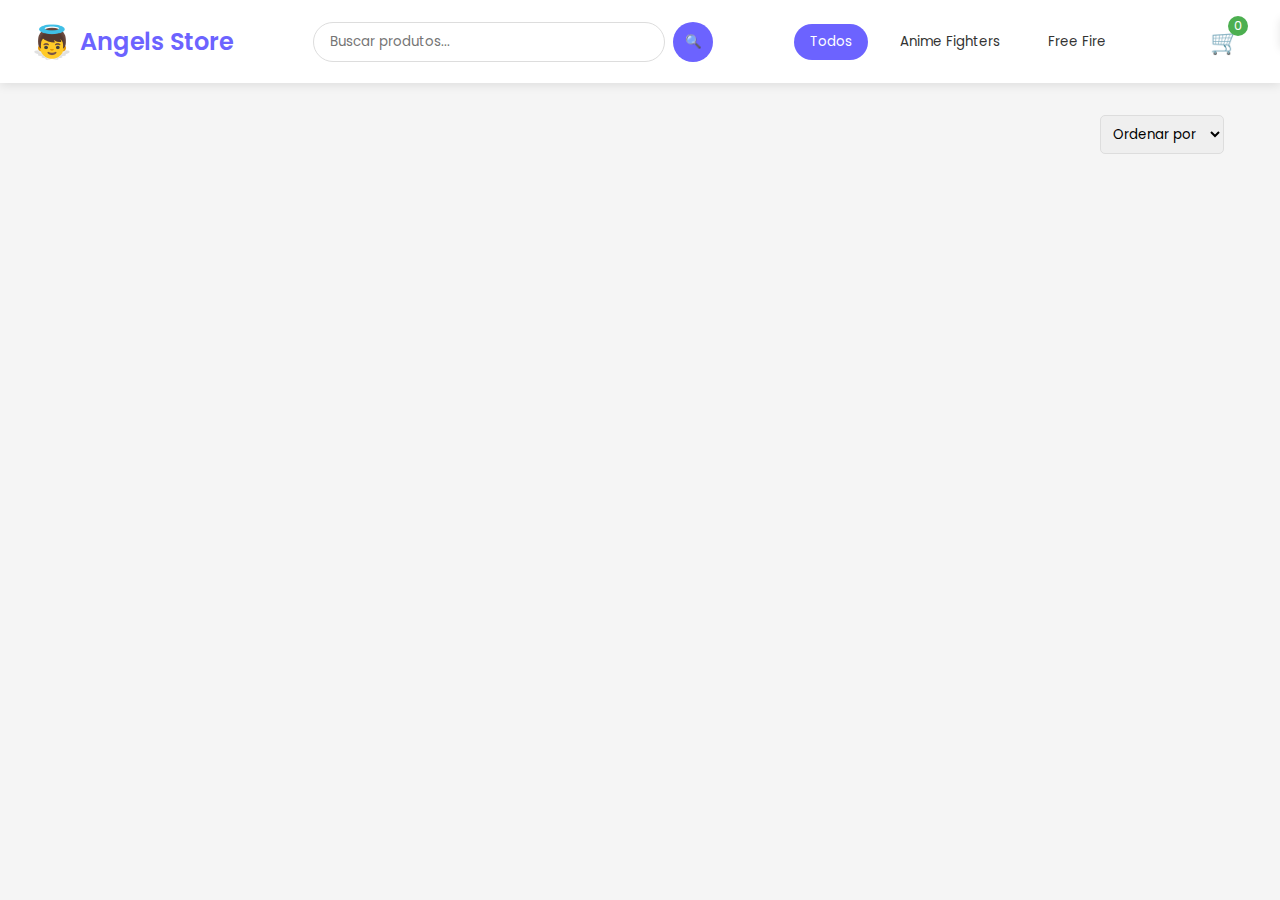
<file: index.html>
<!DOCTYPE html>
<html lang="pt-br">
<head>
    <meta charset="UTF-8">
    <meta name="viewport" content="width=device-width, initial-scale=1.0">
    <title>Angels Store</title>
    <link rel="stylesheet" href="styles.css">
    <link href="https://fonts.googleapis.com/css2?family=Poppins:wght@400;500;600&display=swap" rel="stylesheet">
</head>
<body>
    <header>
        <div class="logo">
            <span class="emoji">👼</span>
            <h1>Angels Store</h1>
        </div>
        
        <div class="search-bar">
            <input type="text" id="search-input" placeholder="Buscar produtos...">
            <button id="search-btn">🔍</button>
        </div>

        <nav>
            <button class="category-btn active" data-category="todos">Todos</button>
            <button class="category-btn" data-category="anime_fighters">Anime Fighters</button>
            <button class="category-btn" data-category="free_fire">Free Fire</button>
        </nav>

        <div class="header-actions">
            <div class="cart-btn" id="cart-toggle">
                <span class="emoji">🛒</span>
                <span class="cart-count">0</span>
            </div>
        </div>
    </header>

    <div id="notification" class="notification"></div>

    <main>
        <div class="filters">
            <select id="sort-select">
                <option value="default">Ordenar por</option>
                <option value="price-asc">Menor preço</option>
                <option value="price-desc">Maior preço</option>
                <option value="name">Nome</option>
            </select>
        </div>

        <div class="products-grid" id="products-container"></div>
    </main>

    <div class="cart-modal" id="cart-modal">
        <div class="cart-content">
            <div class="cart-header">
                <h2>Seu Carrinho</h2>
                <button class="close-btn" id="cart-close">×</button>
            </div>
            <div class="cart-items" id="cart-items"></div>
            <div class="cart-footer">
                <div class="cart-total">
                    <span>Total:</span>
                    <span id="cart-total">R$ 0,00</span>
                </div>
                <button class="checkout-btn" id="checkout-btn">
                    Finalizar no WhatsApp
                </button>
            </div>
        </div>
    </div>

    <div class="preview-modal" id="preview-modal">
        <div class="preview-content">
            <button class="close-btn" id="preview-close">×</button>
            <div id="preview-details"></div>
        </div>
    </div>

    <script src="script.js"></script>
</body>
</html>
</file>
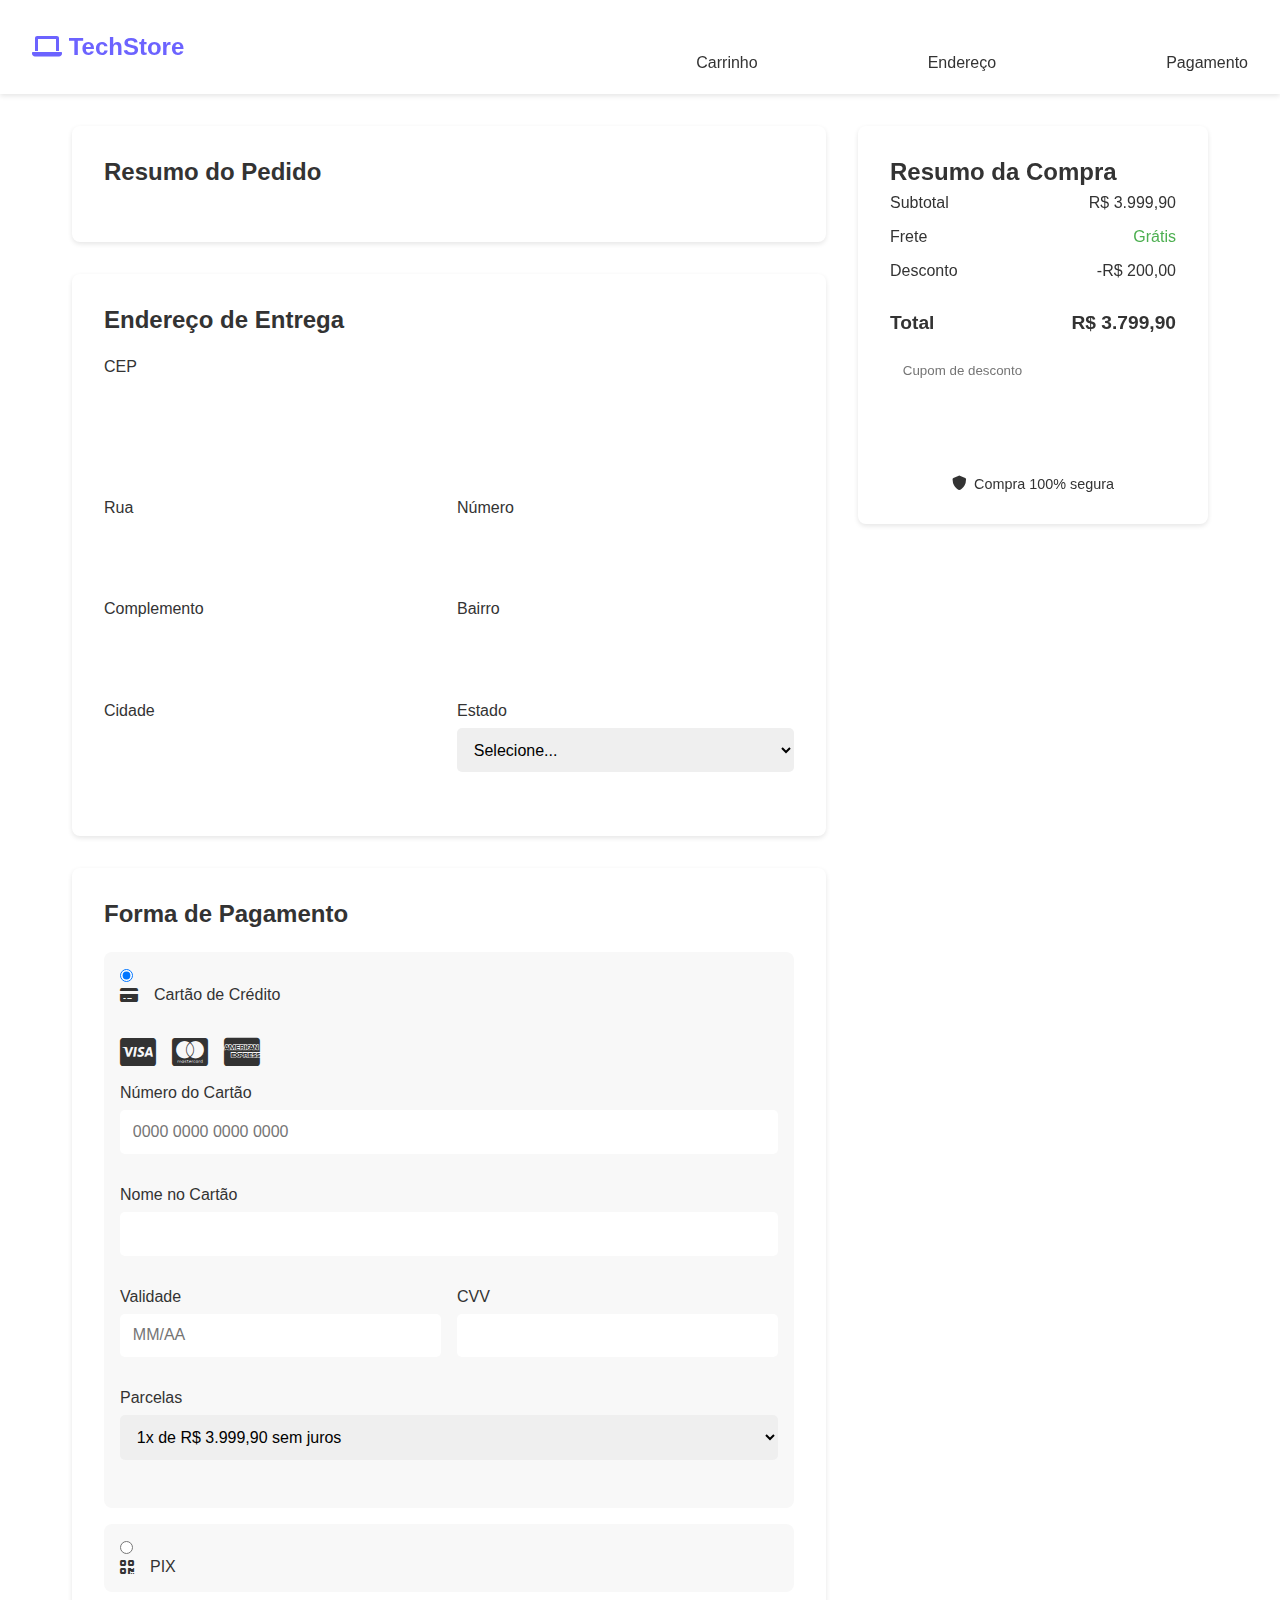
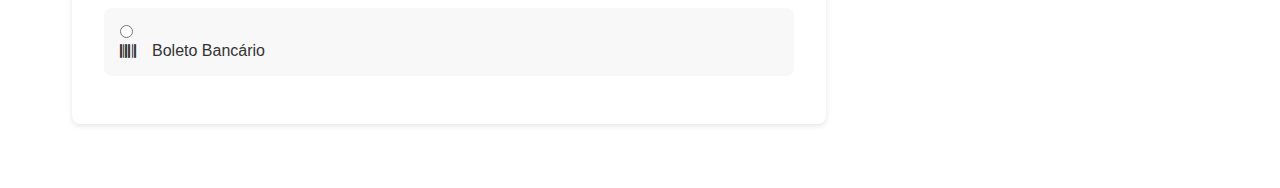
<file: checkout.html>
<!DOCTYPE html>
<html lang="pt-br">
<head>
    <meta charset="UTF-8">
    <meta name="viewport" content="width=device-width, initial-scale=1.0">
    <title>Checkout | TechStore</title>
    <link rel="stylesheet" href="styles.css">
    <link rel="stylesheet" href="checkout.css">
    <link rel="stylesheet" href="https://cdnjs.cloudflare.com/ajax/libs/font-awesome/6.0.0/css/all.min.css">
</head>
<body class="checkout-page">
    <header class="checkout-header">
        <div class="logo">
            <h1><i class="fas fa-laptop"></i> TechStore</h1>
        </div>
        <div class="checkout-steps">
            <div class="step active">
                <span class="step-number">1</span>
                <span class="step-text">Carrinho</span>
            </div>
            <div class="step-line"></div>
            <div class="step">
                <span class="step-number">2</span>
                <span class="step-text">Endereço</span>
            </div>
            <div class="step-line"></div>
            <div class="step">
                <span class="step-number">3</span>
                <span class="step-text">Pagamento</span>
            </div>
        </div>
    </header>

    <main class="checkout-container">
        <div class="checkout-content">
            <section class="checkout-section">
                <h2>Resumo do Pedido</h2>
                <div class="cart-items" id="checkoutItems">
                    <!-- Items serão inseridos via JavaScript -->
                </div>
            </section>

            <section class="checkout-section">
                <h2>Endereço de Entrega</h2>
                <form class="address-form">
                    <div class="form-row">
                        <div class="form-group">
                            <label for="cep">CEP</label>
                            <input type="text" id="cep" required>
                            <button type="button" class="buscar-cep">Buscar CEP</button>
                        </div>
                    </div>
                    <div class="form-row">
                        <div class="form-group">
                            <label for="rua">Rua</label>
                            <input type="text" id="rua" required>
                        </div>
                        <div class="form-group">
                            <label for="numero">Número</label>
                            <input type="text" id="numero" required>
                        </div>
                    </div>
                    <div class="form-row">
                        <div class="form-group">
                            <label for="complemento">Complemento</label>
                            <input type="text" id="complemento">
                        </div>
                        <div class="form-group">
                            <label for="bairro">Bairro</label>
                            <input type="text" id="bairro" required>
                        </div>
                    </div>
                    <div class="form-row">
                        <div class="form-group">
                            <label for="cidade">Cidade</label>
                            <input type="text" id="cidade" required>
                        </div>
                        <div class="form-group">
                            <label for="estado">Estado</label>
                            <select id="estado" required>
                                <option value="">Selecione...</option>
                                <!-- Estados serão inseridos via JavaScript -->
                            </select>
                        </div>
                    </div>
                </form>
            </section>

            <section class="checkout-section payment-section">
                <h2>Forma de Pagamento</h2>
                <div class="payment-methods">
                    <div class="payment-method">
                        <input type="radio" name="payment" id="credit-card" checked>
                        <label for="credit-card">
                            <i class="fas fa-credit-card"></i>
                            Cartão de Crédito
                        </label>
                        <div class="payment-details">
                            <div class="card-icons">
                                <i class="fab fa-cc-visa"></i>
                                <i class="fab fa-cc-mastercard"></i>
                                <i class="fab fa-cc-amex"></i>
                            </div>
                            <div class="form-row">
                                <div class="form-group">
                                    <label>Número do Cartão</label>
                                    <input type="text" class="card-number" placeholder="0000 0000 0000 0000">
                                </div>
                            </div>
                            <div class="form-row">
                                <div class="form-group">
                                    <label>Nome no Cartão</label>
                                    <input type="text">
                                </div>
                            </div>
                            <div class="form-row">
                                <div class="form-group">
                                    <label>Validade</label>
                                    <input type="text" placeholder="MM/AA">
                                </div>
                                <div class="form-group">
                                    <label>CVV</label>
                                    <input type="text" maxlength="4">
                                </div>
                            </div>
                            <div class="form-row">
                                <div class="form-group">
                                    <label>Parcelas</label>
                                    <select>
                                        <option>1x de R$ 3.999,90 sem juros</option>
                                        <option>2x de R$ 1.999,95 sem juros</option>
                                        <option>3x de R$ 1.333,30 sem juros</option>
                                        <!-- Mais opções serão inseridas via JavaScript -->
                                    </select>
                                </div>
                            </div>
                        </div>
                    </div>
                    <div class="payment-method">
                        <input type="radio" name="payment" id="pix">
                        <label for="pix">
                            <i class="fas fa-qrcode"></i>
                            PIX
                        </label>
                    </div>
                    <div class="payment-method">
                        <input type="radio" name="payment" id="boleto">
                        <label for="boleto">
                            <i class="fas fa-barcode"></i>
                            Boleto Bancário
                        </label>
                    </div>
                </div>
            </section>
        </div>

        <aside class="order-summary">
            <h2>Resumo da Compra</h2>
            <div class="summary-item">
                <span>Subtotal</span>
                <span>R$ 3.999,90</span>
            </div>
            <div class="summary-item">
                <span>Frete</span>
                <span class="frete-gratis">Grátis</span>
            </div>
            <div class="summary-item">
                <span>Desconto</span>
                <span>-R$ 200,00</span>
            </div>
            <div class="summary-item total">
                <span>Total</span>
                <span>R$ 3.799,90</span>
            </div>
            <div class="cupom-desconto">
                <input type="text" placeholder="Cupom de desconto">
                <button>Aplicar</button>
            </div>
            <button class="finalizar-compra">
                Finalizar Compra
                <i class="fas fa-lock"></i>
            </button>
            <div class="secure-checkout">
                <i class="fas fa-shield-alt"></i>
                Compra 100% segura
            </div>
        </aside>
    </main>
</body>
</html>
</file>
<file: styles.css>
:root {
    --primary: #6C63FF;
    --secondary: #4CAF50;
    --background: #F5F5F5;
    --text: #333333;
    --shadow: rgba(0, 0, 0, 0.1);
}

* {
    margin: 0;
    padding: 0;
    box-sizing: border-box;
}

body {
    font-family: 'Poppins', sans-serif;
    background-color: var(--background);
    color: var(--text);
}

/* Header */
header {
    background: white;
    padding: 1rem 2rem;
    display: flex;
    justify-content: space-between;
    align-items: center;
    box-shadow: 0 2px 10px var(--shadow);
    position: sticky;
    top: 0;
    z-index: 100;
}

.logo {
    display: flex;
    align-items: center;
    gap: 0.5rem;
}

.logo .emoji {
    font-size: 2rem;
}

.logo h1 {
    font-size: 1.5rem;
    font-weight: 600;
    color: var(--primary);
}

nav {
    display: flex;
    gap: 1rem;
}

.category-btn {
    padding: 0.5rem 1rem;
    border: none;
    border-radius: 20px;
    background: transparent;
    color: var(--text);
    cursor: pointer;
    transition: all 0.3s ease;
    font-family: inherit;
}

.category-btn:hover {
    background: var(--primary);
    color: white;
}

.category-btn.active {
    background: var(--primary);
    color: white;
}

.cart-btn {
    position: relative;
    background: none;
    border: none;
    font-size: 1.5rem;
    cursor: pointer;
    padding: 0.5rem;
}

.cart-count {
    position: absolute;
    top: 0;
    right: 0;
    background: var(--secondary);
    color: white;
    width: 20px;
    height: 20px;
    border-radius: 50%;
    font-size: 0.8rem;
    display: flex;
    align-items: center;
    justify-content: center;
}

/* Barra de busca */
.search-bar {
    display: flex;
    gap: 0.5rem;
    max-width: 400px;
    width: 100%;
}

.search-bar input {
    flex: 1;
    padding: 0.5rem 1rem;
    border: 1px solid #ddd;
    border-radius: 20px;
    font-family: inherit;
}

.search-bar button {
    background: var(--primary);
    border: none;
    width: 40px;
    height: 40px;
    border-radius: 50%;
    color: white;
    cursor: pointer;
    transition: transform 0.3s;
}

.search-bar button:hover {
    transform: scale(1.1);
}

/* Notificações */
.notification {
    position: fixed;
    top: 1rem;
    right: 1rem;
    padding: 1rem;
    border-radius: 5px;
    background: white;
    box-shadow: 0 2px 10px var(--shadow);
    transform: translateX(150%);
    transition: transform 0.3s;
    z-index: 1000;
}

.notification.show {
    transform: translateX(0);
}

.notification.success {
    background: var(--secondary);
    color: white;
}

.notification.error {
    background: #ff4444;
    color: white;
}

/* Filtros */
.filters {
    margin-bottom: 2rem;
    display: flex;
    justify-content: flex-end;
}

#sort-select {
    padding: 0.5rem;
    border: 1px solid #ddd;
    border-radius: 5px;
    font-family: inherit;
    cursor: pointer;
}

/* Main Content */
main {
    max-width: 1200px;
    margin: 2rem auto;
    padding: 0 1rem;
}

.products-grid {
    display: grid;
    grid-template-columns: repeat(auto-fill, minmax(250px, 1fr));
    gap: 2rem;
}

.product-card {
    background: white;
    border-radius: 10px;
    padding: 1.5rem;
    display: flex;
    flex-direction: column;
    gap: 1rem;
    transition: transform 0.3s ease;
    cursor: pointer;
    box-shadow: 0 2px 10px var(--shadow);
    position: relative;
    overflow: hidden;
}

.product-card:hover {
    transform: translateY(-5px);
}

.product-emoji {
    font-size: 3rem;
    text-align: center;
}

.product-name {
    font-weight: 500;
    text-align: center;
}

.product-price {
    color: var(--primary);
    font-weight: 600;
    font-size: 1.2rem;
    text-align: center;
}

.add-to-cart {
    background: var(--primary);
    color: white;
    border: none;
    padding: 0.8rem;
    border-radius: 5px;
    cursor: pointer;
    font-family: inherit;
    transition: background 0.3s ease;
}

.add-to-cart:hover {
    background: #5753d9;
}

.product-badge {
    position: absolute;
    top: 1rem;
    right: 1rem;
    background: var(--primary);
    color: white;
    padding: 0.3rem 0.8rem;
    border-radius: 20px;
    font-size: 0.8rem;
}

.product-stock {
    color: #666;
    font-size: 0.9rem;
    text-align: center;
    margin-top: 0.5rem;
}

.product-card.out-of-stock {
    opacity: 0.7;
}

.product-card.out-of-stock .add-to-cart {
    background: #999;
    cursor: not-allowed;
}

/* Cart Modal */
.cart-modal {
    display: none;
    position: fixed;
    top: 0;
    left: 0;
    width: 100%;
    height: 100%;
    background: rgba(0, 0, 0, 0.5);
    z-index: 1000;
}

.cart-content {
    position: fixed;
    top: 50%;
    left: 50%;
    transform: translate(-50%, -50%);
    background: white;
    padding: 2rem;
    border-radius: 10px;
    width: 90%;
    max-width: 500px;
    max-height: 80vh;
    overflow-y: auto;
}

.cart-header {
    display: flex;
    justify-content: space-between;
    align-items: center;
    margin-bottom: 1.5rem;
}

.close-btn {
    background: none;
    border: none;
    font-size: 1.5rem;
    cursor: pointer;
    padding: 0.5rem;
}

.cart-items {
    display: flex;
    flex-direction: column;
    gap: 1rem;
}

.cart-item {
    display: flex;
    align-items: center;
    gap: 1rem;
    padding: 1rem;
    background: #f8f8f8;
    border-radius: 5px;
}

.cart-item-emoji {
    font-size: 1.5rem;
}

.cart-item-info {
    flex: 1;
}

.cart-item-name {
    font-weight: 500;
}

.cart-item-price {
    color: var(--primary);
}

.cart-footer {
    margin-top: 1.5rem;
    padding-top: 1.5rem;
    border-top: 1px solid #eee;
}

.cart-total {
    display: flex;
    justify-content: space-between;
    font-weight: 600;
    margin-bottom: 1rem;
}

.checkout-btn {
    width: 100%;
    padding: 1rem;
    background: var(--secondary);
    color: white;
    border: none;
    border-radius: 5px;
    cursor: pointer;
    font-family: inherit;
    transition: background 0.3s ease;
}

.checkout-btn:hover {
    background: #3d8b40;
}

/* Preview Modal */
.preview-modal {
    display: none;
    position: fixed;
    top: 0;
    left: 0;
    width: 100%;
    height: 100%;
    background: rgba(0, 0, 0, 0.5);
    z-index: 1000;
}

.preview-content {
    position: fixed;
    top: 50%;
    left: 50%;
    transform: translate(-50%, -50%);
    background: white;
    padding: 2rem;
    border-radius: 10px;
    width: 90%;
    max-width: 500px;
}

.preview-emoji {
    font-size: 4rem;
    text-align: center;
    margin-bottom: 1rem;
}

.preview-name {
    font-size: 1.5rem;
    font-weight: 600;
    text-align: center;
    margin-bottom: 0.5rem;
}

.preview-price {
    color: var(--primary);
    font-size: 1.2rem;
    font-weight: 600;
    text-align: center;
    margin-bottom: 1rem;
}

.preview-description {
    text-align: center;
    color: #666;
    margin-bottom: 1.5rem;
}

/* Barra de anúncios */
.announcement-bar {
    background: linear-gradient(45deg, var(--primary), #5753d9);
    color: white;
    padding: 0.5rem;
    text-align: center;
    position: relative;
    overflow: hidden;
}

.announcement-content {
    display: flex;
    justify-content: center;
    gap: 2rem;
    animation: slide 20s linear infinite;
}

@keyframes slide {
    0% { transform: translateX(0); }
    100% { transform: translateX(-100%); }
}

/* Botão de suporte */
.support-btn {
    background: var(--secondary);
    color: white;
    border: none;
    padding: 0.5rem 1rem;
    border-radius: 20px;
    cursor: pointer;
    font-family: inherit;
    transition: transform 0.3s;
}

.support-btn:hover {
    transform: scale(1.05);
}

/* Seção de cupom */
.coupon-section {
    display: flex;
    gap: 0.5rem;
    margin: 1rem 0;
    padding: 1rem;
    background: #f8f8f8;
    border-radius: 5px;
}

.coupon-section input {
    flex: 1;
    padding: 0.5rem;
    border: 1px solid #ddd;
    border-radius: 5px;
    font-family: inherit;
}

.coupon-section button {
    background: var(--primary);
    color: white;
    border: none;
    padding: 0.5rem 1rem;
    border-radius: 5px;
    cursor: pointer;
}

/* Resumo do carrinho */
.cart-summary {
    margin: 1rem 0;
    padding: 1rem;
    background: #f8f8f8;
    border-radius: 5px;
}

.summary-item {
    display: flex;
    justify-content: space-between;
    margin: 0.5rem 0;
}

.summary-item.discount {
    color: #4CAF50;
}

.summary-item.total {
    font-weight: bold;
    font-size: 1.2rem;
    border-top: 1px solid #ddd;
    padding-top: 0.5rem;
    margin-top: 0.5rem;
}

/* Métodos de pagamento */
.payment-methods {
    margin: 1rem 0;
}

.payment-methods h3 {
    margin-bottom: 0.5rem;
}

.payment-options {
    display: flex;
    flex-direction: column;
    gap: 0.5rem;
}

.payment-option {
    display: flex;
    align-items: center;
    gap: 0.5rem;
    padding: 0.5rem;
    background: #f8f8f8;
    border-radius: 5px;
    cursor: pointer;
}

.secure-checkout {
    text-align: center;
    color: #666;
    margin-top: 1rem;
    font-size: 0.9rem;
}

/* Modal de Suporte */
.support-modal,
.faq-modal {
    display: none;
    position: fixed;
    top: 0;
    left: 0;
    width: 100%;
    height: 100%;
    background: rgba(0, 0, 0, 0.5);
    z-index: 1000;
}

.support-content,
.faq-content {
    position: fixed;
    top: 50%;
    left: 50%;
    transform: translate(-50%, -50%);
    background: white;
    padding: 2rem;
    border-radius: 10px;
    width: 90%;
    max-width: 500px;
}

.support-options {
    display: grid;
    grid-template-columns: repeat(auto-fit, minmax(200px, 1fr));
    gap: 1rem;
    margin-top: 1rem;
}

.support-option {
    display: flex;
    flex-direction: column;
    align-items: center;
    padding: 1rem;
    background: #f8f8f8;
    border-radius: 5px;
    text-decoration: none;
    color: var(--text);
    transition: transform 0.3s;
}

.support-option:hover {
    transform: translateY(-2px);
}

.support-option span:first-child {
    font-size: 1.2rem;
    margin-bottom: 0.5rem;
}

.support-option span:last-child {
    font-size: 0.9rem;
    color: #666;
}

/* FAQ */
.faq-items {
    margin-top: 1rem;
}

.faq-item {
    margin-bottom: 1rem;
    padding: 1rem;
    background: #f8f8f8;
    border-radius: 5px;
}

.faq-item h3 {
    margin-bottom: 0.5rem;
    color: var(--primary);
}

/* Garantias */
.guarantees {
    display: grid;
    grid-template-columns: repeat(auto-fit, minmax(200px, 1fr));
    gap: 1rem;
    margin: 2rem 0;
    padding: 2rem;
    background: #f8f8f8;
    border-radius: 10px;
}

.guarantee-item {
    text-align: center;
    padding: 1.5rem;
    background: white;
    border-radius: 10px;
    box-shadow: 0 2px 10px var(--shadow);
    transition: transform 0.3s;
}

.guarantee-item:hover {
    transform: translateY(-5px);
}

.guarantee-item span {
    font-size: 2rem;
    margin-bottom: 1rem;
    display: block;
}

.guarantee-item h3 {
    color: var(--primary);
    margin-bottom: 0.5rem;
}

.guarantee-item p {
    color: #666;
    font-size: 0.9rem;
}

/* Avaliações */
.reviews-section {
    margin: 4rem 0;
    padding: 2rem;
    background: #f8f8f8;
    border-radius: 10px;
}

.reviews-section h2 {
    text-align: center;
    margin-bottom: 2rem;
    color: var(--primary);
}

.reviews-grid {
    display: grid;
    grid-template-columns: repeat(auto-fit, minmax(250px, 1fr));
    gap: 1.5rem;
}

.review-card {
    background: white;
    padding: 1.5rem;
    border-radius: 10px;
    box-shadow: 0 2px 10px var(--shadow);
}

.review-header {
    display: flex;
    align-items: center;
    margin-bottom: 1rem;
}

.review-avatar {
    width: 40px;
    height: 40px;
    border-radius: 50%;
    margin-right: 1rem;
    background: var(--primary);
    color: white;
    display: flex;
    align-items: center;
    justify-content: center;
    font-weight: bold;
}

.review-info h4 {
    margin: 0;
    color: var(--text);
}

.review-stars {
    color: gold;
    margin-top: 0.2rem;
}

.review-text {
    color: #666;
    font-size: 0.9rem;
    line-height: 1.5;
}

.review-date {
    color: #999;
    font-size: 0.8rem;
    margin-top: 1rem;
}

/* Formas de Pagamento */
.payment-info {
    margin: 4rem 0;
    text-align: center;
}

.payment-info h2 {
    color: var(--primary);
    margin-bottom: 2rem;
}

.payment-methods-grid {
    display: grid;
    grid-template-columns: repeat(auto-fit, minmax(200px, 1fr));
    gap: 1.5rem;
    max-width: 600px;
    margin: 0 auto;
}

.payment-method {
    background: #f8f8f8;
    padding: 1.5rem;
    border-radius: 10px;
    transition: transform 0.3s;
}

.payment-method:hover {
    transform: translateY(-5px);
}

.payment-method span {
    font-size: 2rem;
    margin-bottom: 1rem;
    display: block;
}

.payment-method h3 {
    color: var(--primary);
    margin-bottom: 0.5rem;
}

.payment-method p {
    color: #666;
    font-size: 0.9rem;
}

/* Footer */
footer {
    background: #f8f8f8;
    padding: 4rem 0 0;
    margin-top: 4rem;
}

.footer-content {
    max-width: 1200px;
    margin: 0 auto;
    padding: 0 1rem;
    display: grid;
    grid-template-columns: repeat(auto-fit, minmax(200px, 1fr));
    gap: 2rem;
}

.footer-section h3 {
    color: var(--primary);
    margin-bottom: 1rem;
}

.footer-section ul {
    list-style: none;
    padding: 0;
}

.footer-section ul li {
    margin-bottom: 0.5rem;
}

.footer-section a {
    color: var(--text);
    text-decoration: none;
    transition: color 0.3s;
}

.footer-section a:hover {
    color: var(--primary);
}

.footer-bottom {
    margin-top: 3rem;
    padding: 1.5rem;
    text-align: center;
    background: white;
    border-top: 1px solid #eee;
}

.trust-badges {
    display: flex;
    justify-content: center;
    gap: 1.5rem;
    margin-top: 1rem;
}

.trust-badges span {
    color: #666;
    font-size: 0.9rem;
}

/* Modais de Termos e Privacidade */
.terms-modal,
.privacy-modal {
    display: none;
    position: fixed;
    top: 0;
    left: 0;
    width: 100%;
    height: 100%;
    background: rgba(0, 0, 0, 0.5);
    z-index: 1000;
}

.terms-content,
.privacy-content {
    position: fixed;
    top: 50%;
    left: 50%;
    transform: translate(-50%, -50%);
    background: white;
    padding: 2rem;
    border-radius: 10px;
    width: 90%;
    max-width: 600px;
    max-height: 80vh;
    overflow-y: auto;
}

.terms-text,
.privacy-text {
    margin-top: 1.5rem;
}

.terms-text h3,
.privacy-text h3 {
    color: var(--primary);
    margin: 1.5rem 0 0.5rem;
}

.terms-text p,
.privacy-text p {
    color: #666;
    line-height: 1.6;
    margin-bottom: 1rem;
}

/* Responsividade */
@media (max-width: 768px) {
    header {
        flex-direction: column;
        gap: 1rem;
        padding: 1rem;
    }

    nav {
        width: 100%;
        justify-content: center;
        flex-wrap: wrap;
    }

    .cart-btn {
        position: fixed;
        bottom: 1rem;
        right: 1rem;
        background: var(--primary);
        color: white;
        padding: 1rem;
        border-radius: 50%;
        box-shadow: 0 2px 10px var(--shadow);
    }

    .products-grid {
        grid-template-columns: repeat(auto-fill, minmax(200px, 1fr));
        gap: 1rem;
    }

    .search-bar {
        order: -1;
        max-width: 100%;
        margin-bottom: 1rem;
    }

    .filters {
        justify-content: center;
        margin: 1rem 0;
    }

    .announcement-content {
        flex-direction: column;
        gap: 0.5rem;
    }

    .support-btn {
        display: none;
    }

    .payment-options {
        grid-template-columns: 1fr;
    }

    .guarantees,
    .reviews-grid,
    .payment-methods-grid,
    .footer-content {
        grid-template-columns: 1fr;
    }

    .footer-section {
        text-align: center;
    }

    .trust-badges {
        flex-direction: column;
        gap: 0.5rem;
    }
}

/* Animações */
@keyframes fadeIn {
    from { opacity: 0; }
    to { opacity: 1; }
}

@keyframes slideUp {
    from { transform: translateY(20px); opacity: 0; }
    to { transform: translateY(0); opacity: 1; }
}

.fadeIn {
    animation: fadeIn 0.3s ease;
}

.slideUp {
    animation: slideUp 0.3s ease;
}
</file>
<file: checkout.css>
.checkout-page {
    background-color: var(--light-gray);
    min-height: 100vh;
}

.checkout-header {
    background: white;
    padding: 1rem 2rem;
    box-shadow: 0 2px 5px rgba(0,0,0,0.1);
}

.checkout-steps {
    display: flex;
    justify-content: center;
    align-items: center;
    margin-top: 2rem;
}

.step {
    display: flex;
    align-items: center;
    gap: 0.5rem;
}

.step-number {
    width: 30px;
    height: 30px;
    border-radius: 50%;
    background-color: var(--medium-gray);
    color: white;
    display: flex;
    align-items: center;
    justify-content: center;
    font-weight: bold;
}

.step.active .step-number {
    background-color: var(--primary-color);
}

.step-line {
    width: 100px;
    height: 2px;
    background-color: var(--medium-gray);
    margin: 0 1rem;
}

.checkout-container {
    max-width: 1200px;
    margin: 2rem auto;
    padding: 0 2rem;
    display: grid;
    grid-template-columns: 1fr 350px;
    gap: 2rem;
}

.checkout-section {
    background: white;
    border-radius: 8px;
    padding: 2rem;
    margin-bottom: 2rem;
    box-shadow: 0 2px 5px rgba(0,0,0,0.1);
}

.checkout-section h2 {
    margin-bottom: 1.5rem;
    color: var(--text-color);
    font-size: 1.5rem;
}

.form-row {
    display: grid;
    grid-template-columns: repeat(auto-fit, minmax(200px, 1fr));
    gap: 1rem;
    margin-bottom: 1rem;
}

.form-group {
    margin-bottom: 1rem;
}

.form-group label {
    display: block;
    margin-bottom: 0.5rem;
    font-weight: 500;
}

.form-group input,
.form-group select {
    width: 100%;
    padding: 0.8rem;
    border: 2px solid var(--medium-gray);
    border-radius: 5px;
    font-size: 1rem;
}

.buscar-cep {
    background-color: var(--primary-color);
    color: white;
    border: none;
    padding: 0.5rem 1rem;
    border-radius: 4px;
    cursor: pointer;
    margin-top: 0.5rem;
}

.payment-methods {
    display: flex;
    flex-direction: column;
    gap: 1rem;
}

.payment-method {
    border: 2px solid var(--medium-gray);
    border-radius: 8px;
    padding: 1rem;
}

.payment-method label {
    display: flex;
    align-items: center;
    gap: 1rem;
    cursor: pointer;
}

.payment-details {
    margin-top: 1rem;
    padding-top: 1rem;
    border-top: 1px solid var(--medium-gray);
}

.card-icons {
    display: flex;
    gap: 1rem;
    margin-bottom: 1rem;
    font-size: 2rem;
}

.order-summary {
    background: white;
    border-radius: 8px;
    padding: 2rem;
    height: fit-content;
    position: sticky;
    top: 2rem;
    box-shadow: 0 2px 5px rgba(0,0,0,0.1);
}

.summary-item {
    display: flex;
    justify-content: space-between;
    margin-bottom: 1rem;
}

.summary-item.total {
    border-top: 2px solid var(--medium-gray);
    padding-top: 1rem;
    margin-top: 1rem;
    font-weight: bold;
    font-size: 1.2rem;
}

.frete-gratis {
    color: #4CAF50;
    font-weight: 500;
}

.cupom-desconto {
    display: flex;
    gap: 0.5rem;
    margin: 1rem 0;
}

.cupom-desconto input {
    flex: 1;
    padding: 0.8rem;
    border: 2px solid var(--medium-gray);
    border-radius: 5px;
}

.cupom-desconto button {
    padding: 0.8rem 1.5rem;
    background-color: var(--primary-color);
    color: white;
    border: none;
    border-radius: 5px;
    cursor: pointer;
}

.finalizar-compra {
    width: 100%;
    padding: 1rem;
    background-color: var(--primary-color);
    color: white;
    border: none;
    border-radius: 5px;
    font-size: 1.1rem;
    font-weight: 500;
    cursor: pointer;
    display: flex;
    align-items: center;
    justify-content: center;
    gap: 0.5rem;
    margin-top: 1rem;
}

.secure-checkout {
    display: flex;
    align-items: center;
    justify-content: center;
    gap: 0.5rem;
    margin-top: 1rem;
    color: var(--dark-gray);
    font-size: 0.9rem;
}

@media (max-width: 768px) {
    .checkout-container {
        grid-template-columns: 1fr;
    }
    
    .order-summary {
        position: static;
    }
}
</file>
